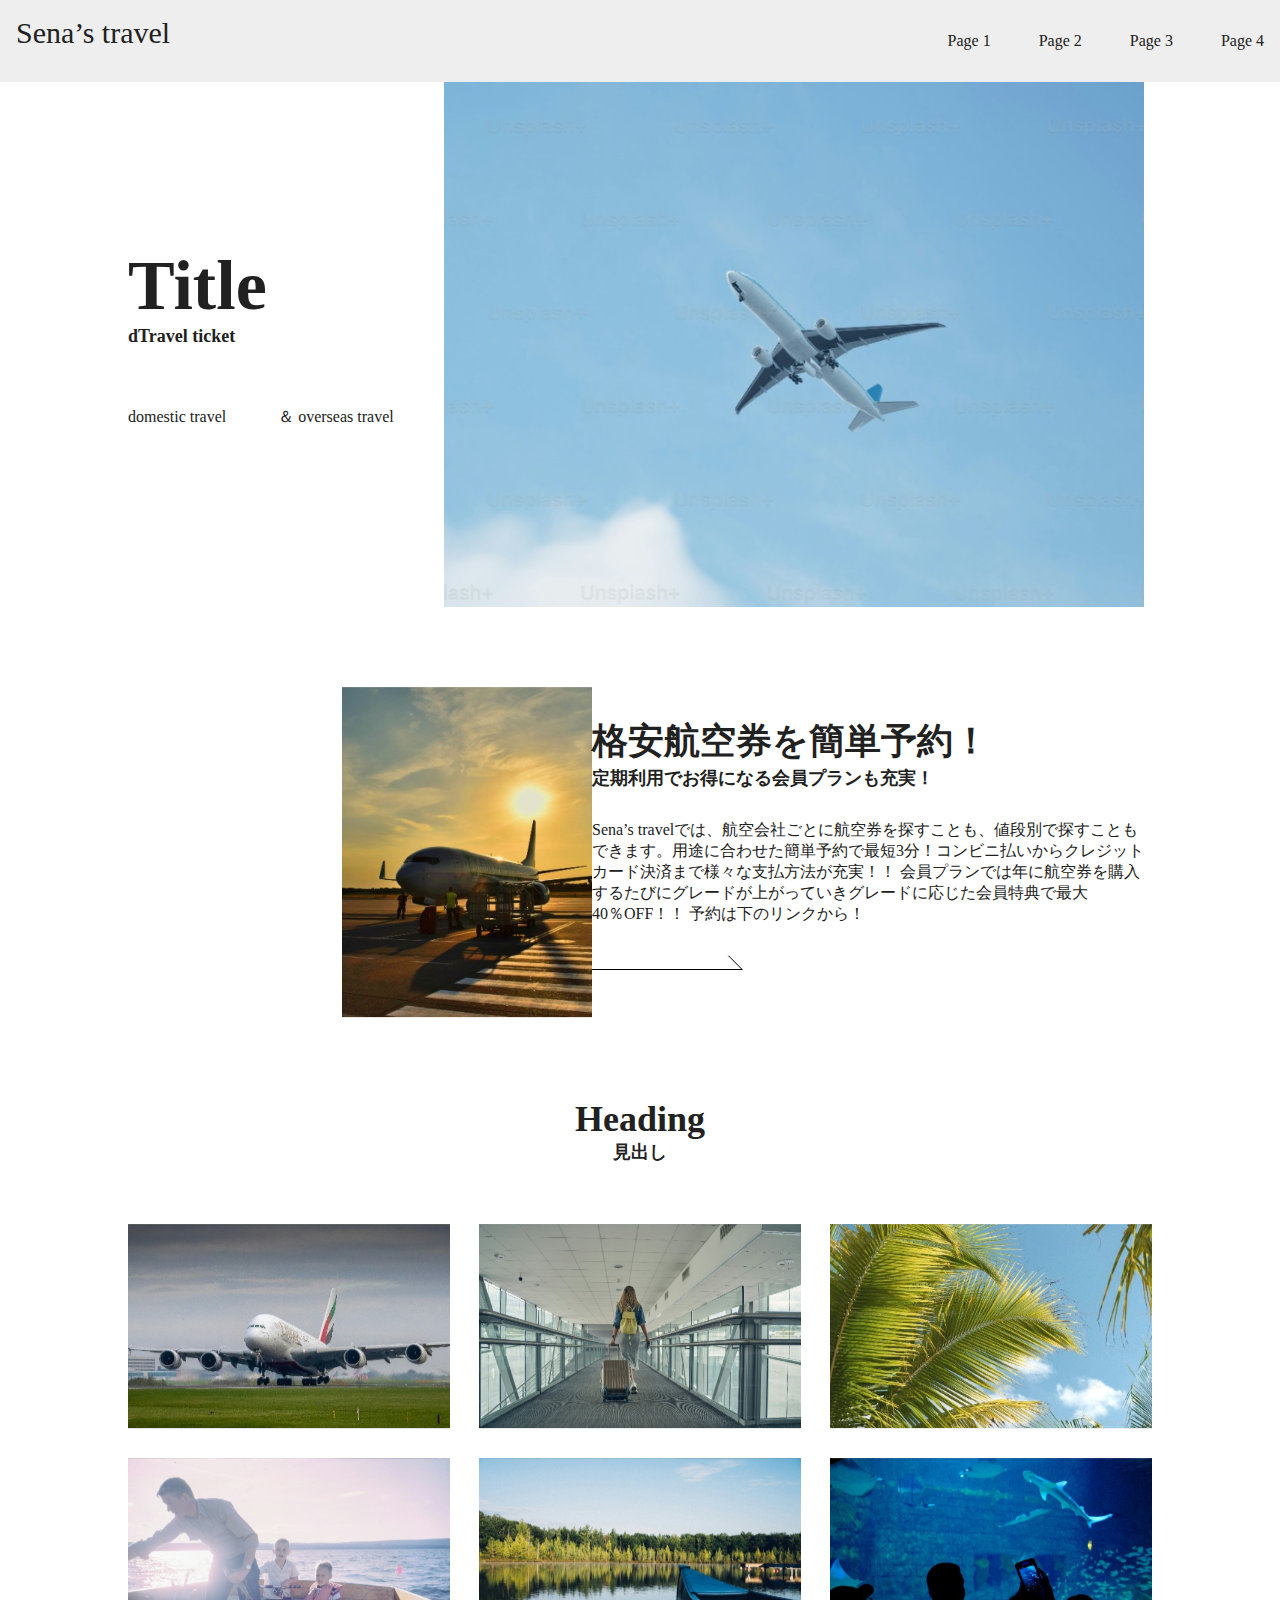
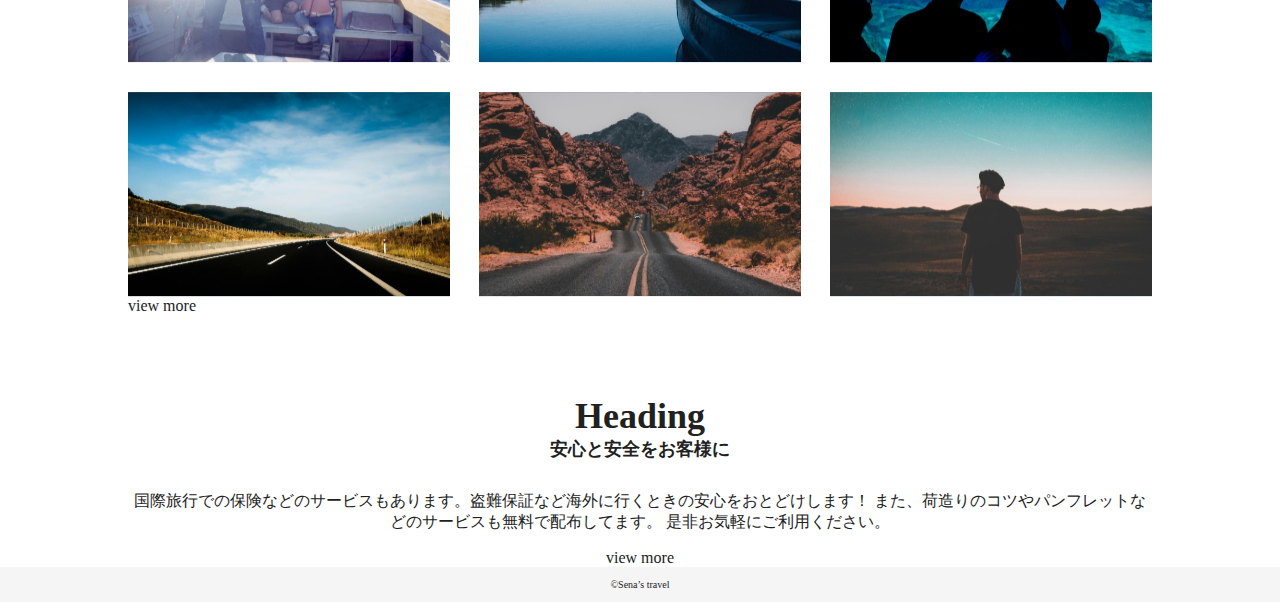
<file: index.html>
<!doctype html>
<html lang="ja">

<head>
    <meta charset="utf-8">
    <title>20240906</title>
    <link rel="stylesheet" href="css/style.css">
</head>

<body>
    <div class="wrapper">
        <header>
            <a class="logo" href="#">Sena’s travel</a>
            <nav>
                <ul>
                    <li>
                        <a href="#">Page 1</a>
                    </li>
                    <li>
                        <a href="#">Page 2</a>
                    </li>
                    <li>
                        <a href="#">Page 3</a>
                    </li>
                    <li>
                        <a href="#">Page 4</a>
                    </li>
                </ul>
            </nav>
        </header>

        <main>
            <div class="contents">
                <div id="first-view">
                    <div class="text">
                        <h1>
                            Title
                            <span class="sub-title">dTravel
                                ticket
                               </span>
                        </h1>
                        <p class="catch-copy">
                            domestic travel
　　　＆
overseas travel
                        </p>
                    </div>
                    <img src="img/Rectangle 1.svg" alt="画像">
                </div>

                <section id="sec-1">
                    <div class="sec-1-right">
                        <h2>
                            格安航空券を簡単予約！
                            <span>定期利用でお得になる会員プランも充実！</span>
                        </h2>
                        <p>Sena’s travelでは、航空会社ごとに航空券を探すことも、値段別で探すこともできます。用途に合わせた簡単予約で最短3分！コンビニ払いからクレジットカード決済まで様々な支払方法が充実！！
                            会員プランでは年に航空券を購入するたびにグレードが上がっていきグレードに応じた会員特典で最大40％OFF！！
                            予約は下のリンクから！</p>
                        <a class="btn_arrow" href="#">
                            <img src="img/Line.svg" slt="航空券ご予約の方はこちら">
                        </a>
                    </div>
                    <img src="img/Rectangle 2.png" alt="画像">
                </section>

                <section id="sec-2">
                    <h2>
                        Heading
                        <span>見出し</span>
                    </h2>
                    <div class="gallery">
                        <img src="img/Rectangle 3.svg" alt="画像1">
                        <img src="img/Rectangle 4.svg" alt="画像2">
                        <img src="img/Rectangle 5.svg" alt="画像3">
                        <img src="img/Rectangle 6.svg" alt="画像4">
                        <img src="img/Rectangle 7.svg" alt="画像5">
                        <img src="img/Rectangle 8.svg" alt="画像6">
                        <img src="img/Rectangle 9.svg" alt="画像7">
                        <img src="img/Rectangle 10.svg" alt="画像8">
                        <img src="img/Rectangle 11.svg" alt="画像9">
                    </div>
                    <a class="btn_box" href="#">view more</a>
                </section>

                <section id="sec-3">
                    <h2>
                        Heading
                        <span>安心と安全をお客様に</span>
                    </h2>
                    <p>国際旅行での保険などのサービスもあります。盗難保証など海外に行くときの安心をおとどけします！
                        また、荷造りのコツやパンフレットなどのサービスも無料で配布してます。
                        是非お気軽にご利用ください。</p>
                    <a class="btn_box" href="#">view more</a>
                </section>
            </div>
        </main>

        <footer>
            <small class="copy-right">&copy;Sena’s travel</small>
        </footer>
    </div>
</body>

</html>
</file>
<file: css/style.css>
@charset "utf-8";

body {
  margin: 0;
  color: #212121;
  font-size: 16px;
}

a {
  color: inherit;
  text-decoration: none;
}
a:hover{
  opacity: .8;
}

.wrapper {

}

header {
  background: #eee;
  display: flex;
  justify-content: space-between;
  padding: 16px;
} 

.logo {
  font-size: 30px;
}

nav ul {
  display: flex;
  gap: 48px;
  list-style-type: none;
}

main {

}
.contents{
  width:1024px;
  margin:auto;
}
section{
  margin-top: 80px;
}
/************
#first-view
*************/
/*見出し共通*/
h2{
  font-size: 36px;
}
h2 span{
  font-size: 18px;
  display:block;
}

#first-view{
  display:flex;
}
#first-view .text{
  align-self:center;
  margin-right:50px;

}
#first-view h1{
  font-size:70px;
  margin:0 0 60px;
}
#first-view .sub-title{
  font-size: 18px;
  display:block;
}
/**********
#sec-1
*************/
#sec-1
{
  display:flex;
  flex-direction:row-reverse;
  padding-left: 60px;
  justify-content: ;
}
.sec-1-right{
  width:560px;
}

.sec-1-right p{
  margin: 30px 0;
}
/**********
#sec-2
*************/
#sec-2 h2{
  text-align: center;
}
.gallery{
  display: flex;
  flex-wrap:wrap;
  gap: 29px;
  margin: 60px auto 0;
}
.botn_box{
  display:block;
  width: 250px;
  padding: 10px 0;
  border: 2px solid #212121;
  text-align:center ;
}
/**********
#sec-3
*************/
#sec-3{
  text-align: center;
}
/**********
#footer
*************/
footer {
  background: #f5f5f5;
  font-size :12px;
  padding:10px 0;
  text-align:center;
}
</file>
